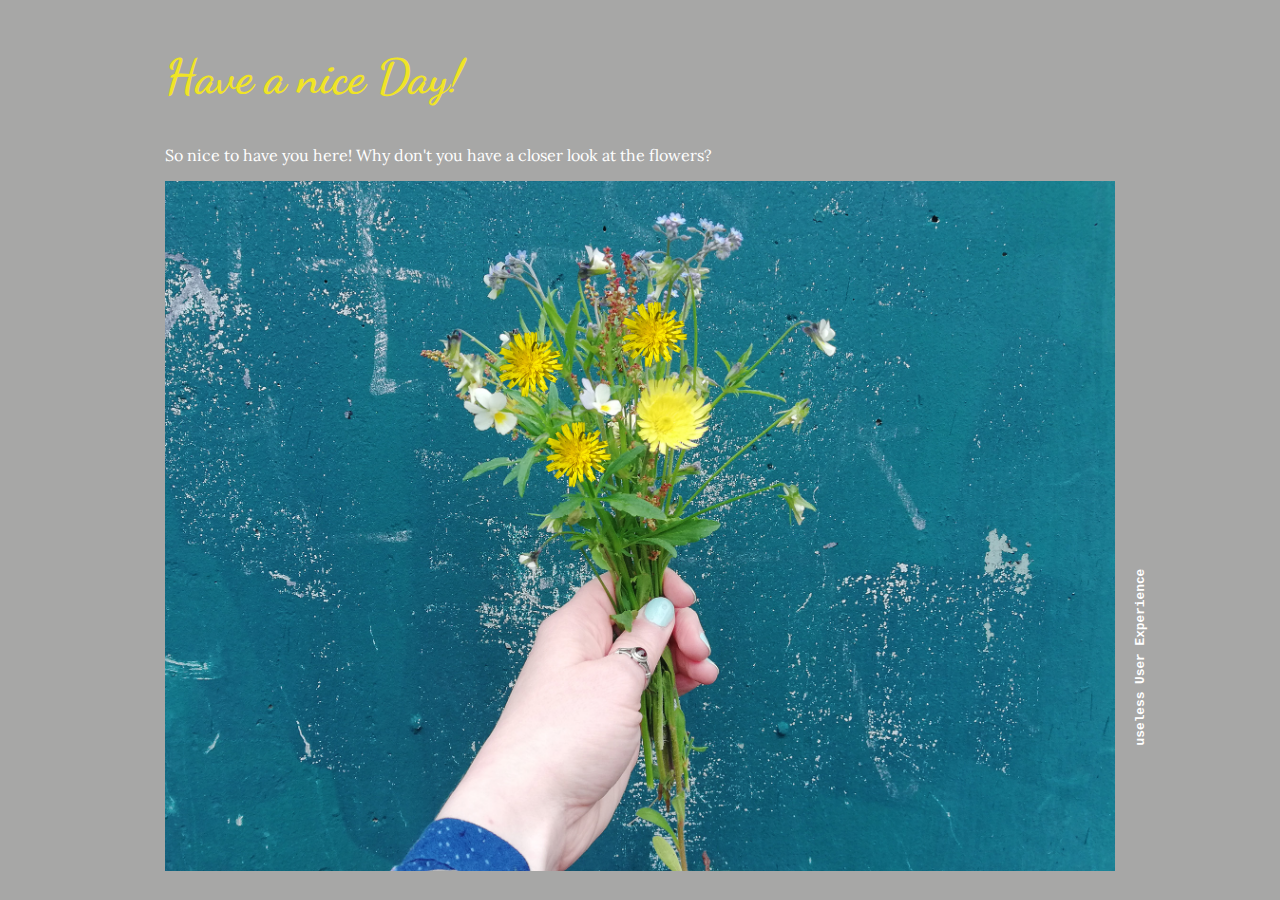
<file: index.html>
<!DOCTYPE html>
<html>
    
    <head>
        <meta charset="utf-8">
        <meta http-equiv="X-UA-Compatible" content="IE=edge">
        <title>useless UX</title>
        <meta name="viewport" content="width=device-width, initial-scale=1.0">                                                                    
        <link rel="stylesheet" href="style.css">
        <link rel="preconnect" href="https://fonts.gstatic.com">
<link href="https://fonts.googleapis.com/css2?family=Anton&family=Dancing+Script&family=Lobster&family=Lora&family=Roboto:wght@300&family=Slabo+27px&family=Source+Code+Pro&display=swap" rel="stylesheet"> 
        <link rel="icon" type="image/x-icon" href="favicon.ico"><link rel="icon” type="image/png” href="myicon.png">
    </head>
    
    <body style="background-color: #a7a7a6;">
    
   
  
    <div class="main" style="max-width: 950px;">  
        
        <h2 class="h2_01">Have a nice Day!</h2>
        
        <div class="text-box_01">
        <p class="one">So nice to have you here! Why don't you have a closer look at the flowers?</p>
        </div>    
    

 
        
            
        <div class="image-box_01">
        <div class="h1-rotate">    
        <h1>useless User Experience</h1>
        </div>     
        
        <div class="mobile">    
        <div class="link1_01">
            <a href="so-much-to-sea.html" title="So much to sea"><img src="images/yellow-flower.png" alt="So much to sea" style="width: 25%;"></a>
        </div> 
        
        <div class="link2_01">
            <a href="click-it.html" title="Click it!"><img src="images/yellow-flower.png" alt="Click it!" style="width: 25%;"></a>
        </div> 
            
        <div class="link3_01">      
        <a href="did-you-know.html" title="Did you know?"><img src="images/yellow-flower.png" alt="?" style="width: 25%;"></a>
        </div>     

        <img src="images/flowers_turqoise_web.jpg" alt="Flowers and a hand, including trhee yellow flowers as links">
        </div>
        
        <div class="wide1">
            
        <div class="link1_01">
            <a href="so-much-to-sea.html" title="So much to sea"><img src="images/yellow-flower.png" alt="So much to sea" style="width: 18%;"></a>
           
        </div> 
        
        <div class="link2_01">  
            <a href="click-it.html" title="Click it!"><img src="images/yellow-flower.png" alt="Click it!" style="width: 18%;"></a>    
        
        </div> 
            
        <div class="link3_01">      
            <a href="did-you-know.html" title="Did you know?"><img src="images/yellow-flower.png" alt="?" style="width: 18%;"></a>
        </div>    
            
            
        <img src="images/flowers_turqoise_horizontal_web.jpg"></div>    
        
        </div>      

    
        
    
        
 

        
        </div>  
        
      
        
    </body>
</html>
</file>
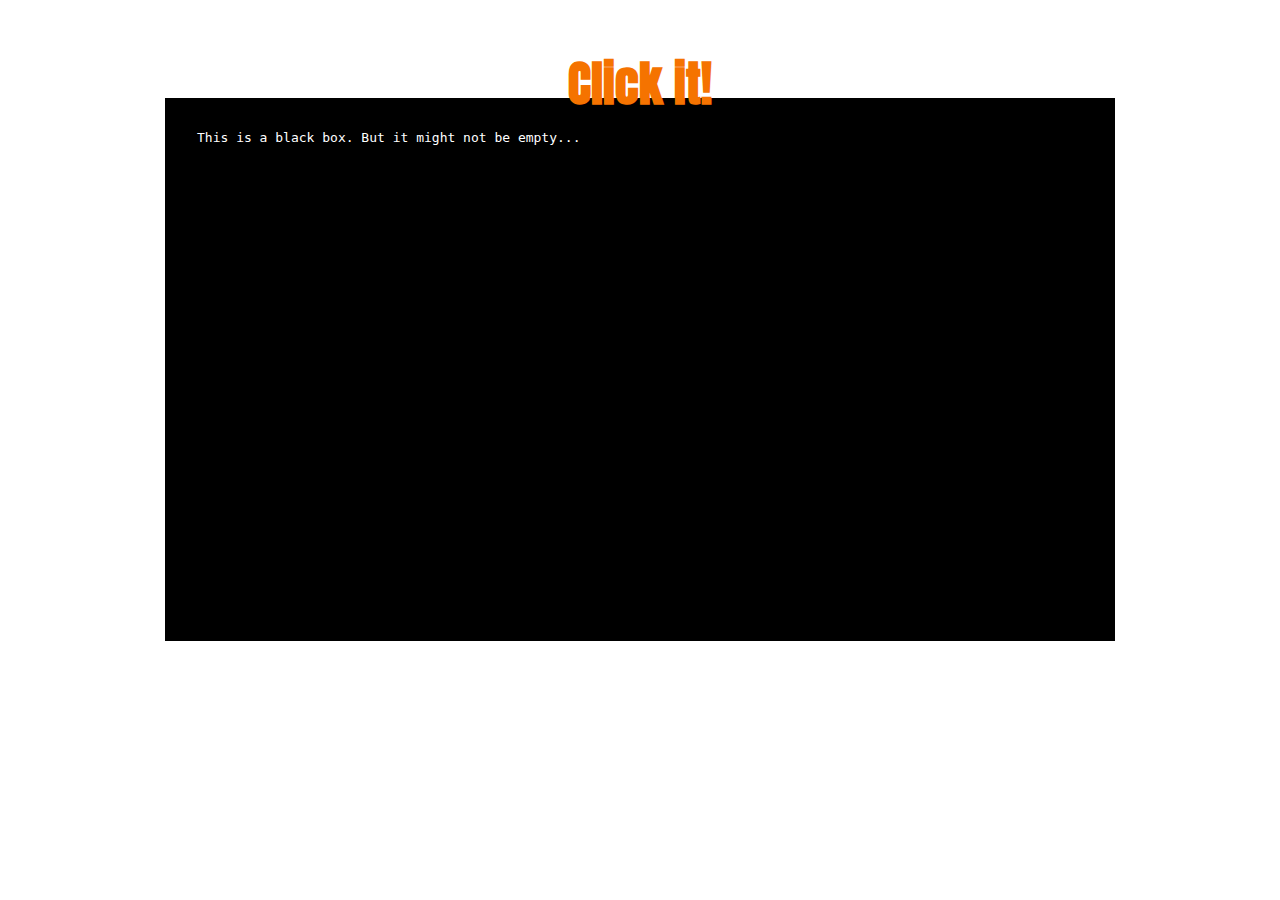
<file: click-it.html>
<!DOCTYPE html>
<html>
    
    <head>
        <meta charset="utf-8">
        <meta http-equiv="X-UA-Compatible" content="IE=edge">
        <title>useless UX</title>
        <meta name="viewport" content="width=device-width, initial-scale=1.0">                                                                    
        <link rel="stylesheet" href="style.css">
        <link rel="preconnect" href="https://fonts.gstatic.com">
<link href="https://fonts.googleapis.com/css2?family=Anton&family=Dancing+Script&family=Lobster&family=Lora&family=Roboto:wght@300&family=Slabo+27px&family=Source+Code+Pro&display=swap" rel="stylesheet"> 
        <link rel="icon" type="image/x-icon" href="favicon.ico"><link rel="icon” type="image/png” href="myicon.png">
    </head>
    
    
    <body>
        
        
        <div class="main" style="max-width: 950px;">    
           
    <div class="h2_03_box">     
        <h2 class="h2_03" style="padding:0;">Click it!</h2>
        </div>
            
        <div class="text-box_03">
        <p class="three">This is a black box. But it might not be empty...</p>    
            </div>    
            
        <div class="flex-container1">    
        
        <div class="flex-item1"><a class="orange" href="click-it.html">HOW</a></div> 
            
        <div class="flex-item1"><a class="black" href="index.html">Yellow flowers</a></div>   
            
         <div class="flex-item1"><a class="orange" href="click-it.html">ARE</a></div>     
            
       
            
        <div class="flex-item1"><a class="black" href="so-much-to-sea.html">So much to sea</a></div>
        
         <div class="flex-item1"><a class="orange" href="click-it.html">YOU</a></div>    
     
            
        <div class="flex-item1"><a class="black" href="did-you-know.html" alt="Did you know?">Did you know?</a></div> 
        
         <div class="flex-item1"><a class="orange" href="click-it.html">?</a></div>      
         
            
        <div class="flex-item1"><a class="black" href="some-windows.html" alt="Some windows">Some windows and stuff</a></div>   
                       
        
        
        <div class="flex-item1"><a class="orange" href="click-it.html" style="font-size: 4em;">☺</a></div>  
   
        
        </div>        
    
   
    </div>  

        
       
        
    </body>
</html>
</file>
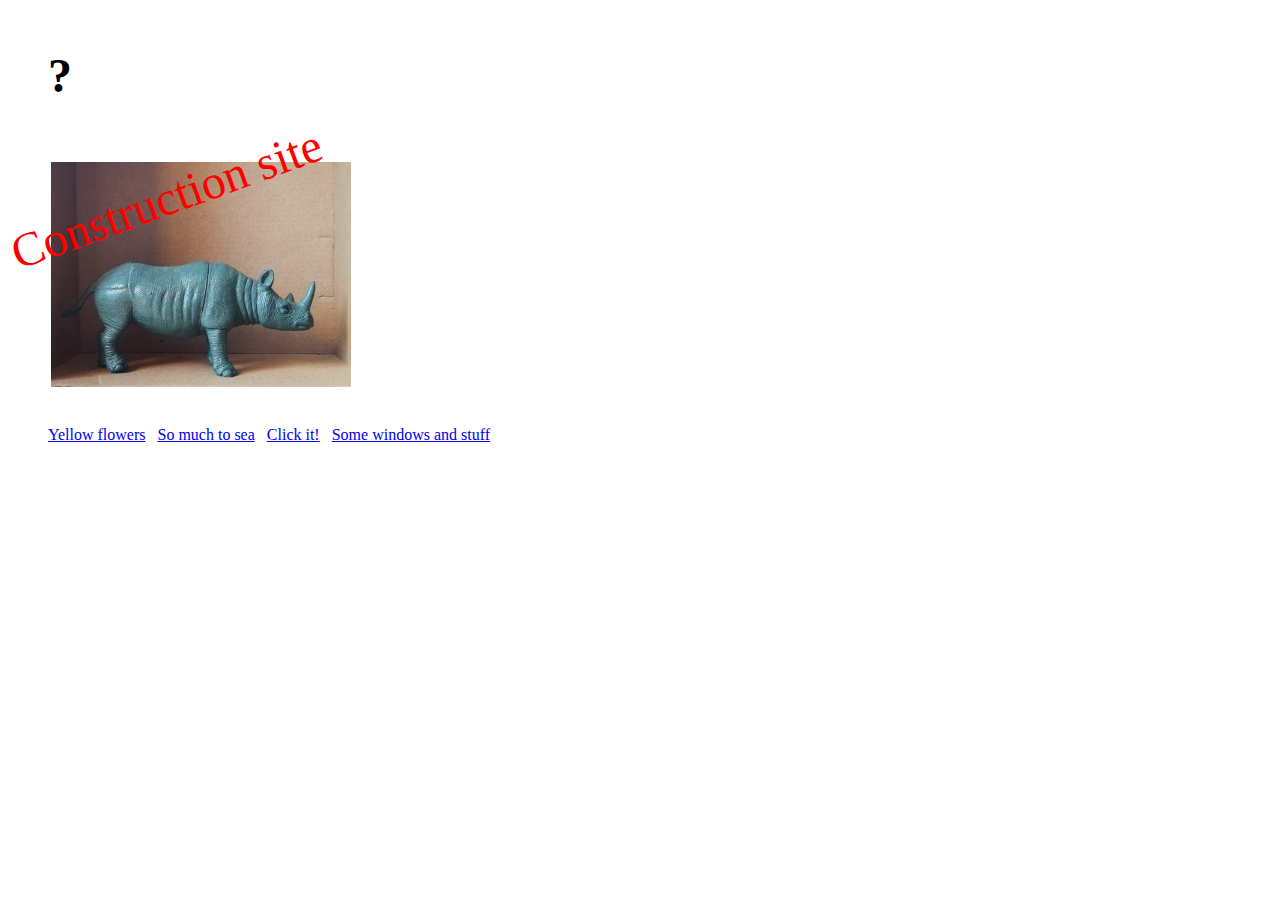
<file: did-you-know.html>
<!DOCTYPE html>
<html>
    
    <head>
        <meta charset="utf-8">
        <meta http-equiv="X-UA-Compatible" content="IE=edge">
        <title>useless UX</title>
        <meta name="viewport" content="width=device-width, initial-scale=1.0">                                                                    
        <link rel="stylesheet" href="style.css">
        <link rel="preconnect" href="https://fonts.gstatic.com">
<link href="https://fonts.googleapis.com/css2?family=Anton&family=Dancing+Script&family=Lobster&family=Lora&family=Roboto:wght@300&family=Slabo+27px&family=Source+Code+Pro&display=swap" rel="stylesheet"> 
        <link rel="icon" type="image/x-icon" href="favicon.ico"><link rel="icon” type="image/png” href="myicon.png">
    </head>
    
    
    <body>
        
        <div class="main">    
        
            
        <h2 class="h2_04">?</h2>
      
        <div class="image-box_04">  
        <img src="images/rhino_horizontal.jpg" alt="construction worker" style="max-width: 300px">
        
            
        
        <div class="text-box_04">
        <p class="four">Construction site</p>
        </div> 
            
         </div>     
            
         <nav>     
        <a style="padding-right: 0.5em;" href="index.html">Yellow flowers</a>    
        
        <a style="padding-right: 0.5em;" href="so-much-to-sea.html">So much to sea</a>
             
        <a style="padding-right: 0.5em;" href="click-it.html">Click it!</a>
            
        <a style="padding-right: 0.5em;" href="some-windows.html">Some windows and stuff</a>     
            </nav>
            
        </div>     
        
        
       
        
    </body>
</html>
</file>
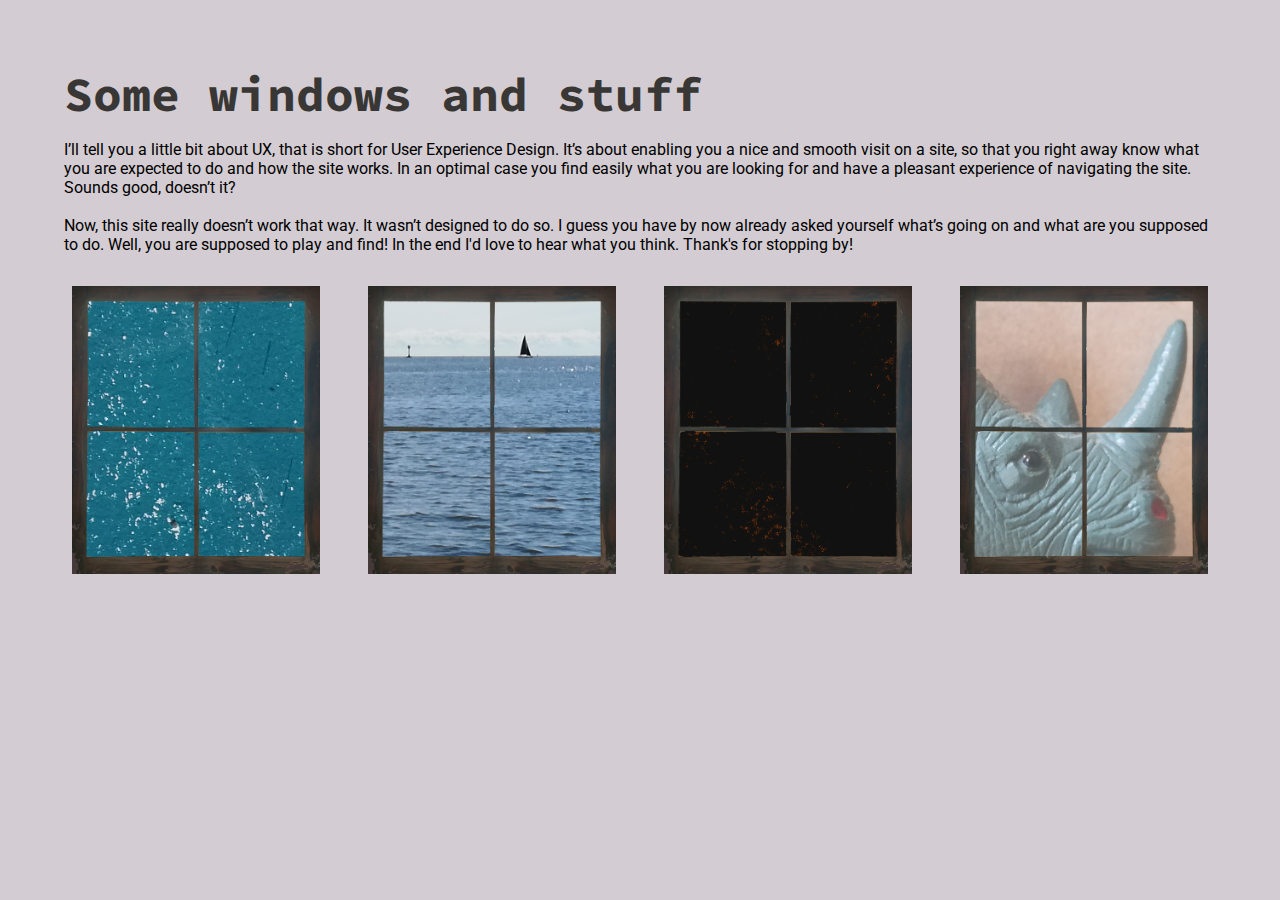
<file: some-windows.html>
<!DOCTYPE html>
<html>
    
    <head>
        <meta charset="utf-8">
        <meta http-equiv="X-UA-Compatible" content="IE=edge">
        <title>useless UX</title>
        <meta name="viewport" content="width=device-width, initial-scale=1.0">                                                                    
        <link rel="stylesheet" href="style.css">
        <link rel="preconnect" href="https://fonts.gstatic.com">
<link href="https://fonts.googleapis.com/css2?family=Anton&family=Dancing+Script&family=Lobster&family=Lora&family=Roboto:wght@300&family=Slabo+27px&family=Source+Code+Pro&display=swap" rel="stylesheet"> 
        <link rel="icon" type="image/x-icon" href="favicon.ico"><link rel="icon” type="image/png” href="myicon.png">
    </head>
    
    
    <body style="background-color: #d3ccd2;">
        
        
        <div class="main">    
        
            
         <div class="h2_box_05">
        <h2 class="h2_05">Some windows and stuff</h2>
        </div>    
        
        <div class="text-box_05">
        <p class="five">I’ll tell you a little bit about UX, that is short for User Experience Design. It’s about enabling you a nice and smooth visit on a site, so that you right away know what you are expected to do and how the site works. In an optimal case you find easily what you are looking for and have a pleasant experience of navigating the site. Sounds good, doesn’t it?
            <br><br>
        Now, this site really doesn’t work that way. It wasn’t designed to do so. I guess you have by now already asked yourself what’s going on and what are you supposed to do. Well, you are supposed to play and find! In the end I'd love to hear what you think. Thank's for stopping by!</p> 

        </div>

        
            
        <div class="flex-container2">    
             
        <div class="flex-item2"><a href="index.html" title="Yellow flowers"><img src="images/window_01.jpg" alt="Yellow flowers"></a></div>     
            
        <div class="flex-item2"><a href="so-much-to-sea.html" title="So much to sea"><img src="images/window_02.jpg"></a></div>
        
        <div class="flex-item2"><a href="click-it.html" title="Click it!"><img src="images/window_03.jpg"></a></div> 
            
        <div class="flex-item2"><a href="did-you-know.html" title="Did you know?"><img src="images/window_04.jpg"></a></div>   
             
        
        </div>                         
   
    </div>      
        
       
    </body>
</html>
</file>
<file: style.css>
body{background-color:white;
    margin: 0; 
    padding: 0;
     }

img {
    width: 100%;
    border: 0;
}

nav {
    margin: 0;
    padding: 0;
}

.main {
    margin: 3rem auto;
    padding: 0 3rem;
    max-width: 1200px;
}


h1 {
    font-family: courier;
    color: #fff;
    font-size: 0.8em;
    
}



/*  01 index page*/



.h2_01{
    font-family: 'Dancing Script', cursive;
    color: #f0e426; 
}

p.one {
    font-family: 'Lora', serif;
    color: #fff;
}

.text-box_01{
    padding: 1rem 0;
}


.image-box_01 {
    position: relative;
    max-height: 600px;
}

.h1-rotate{
    position: absolute;
    bottom:18%;
    right: -12%;
    transform: rotate(270deg);  
    border: 0;
    
}


/*  02 so much to sea*/

.h2_02{
    font-family: 'Lobster', cursive;
    color: #070e66;
    padding: 1rem 0;
    margin: 0;
}

p.two {
    font-family: 'Slabo 27px', serif;
    color: #070e66;
}

.text-box_02{
    padding: 1rem 0;
}

.image-box_02 {
    position: relative;
    margin: auto;
    padding: 0.2em;
}


/*  03 click it!*/

.h2_03{
    font-family: 'Anton', sans-serif;
    color: #f57300;
}

.h2_03_box{
    width: 100%;
    text-align: center;
    margin-bottom: -1.4em;
}

.text-box_03{
    background-color: #000;
    padding: 2rem;
}

p.three {
    font-family: monospace;
    color: #fff;
}

.flex-container1 {
    display: flex;
    flex-wrap: wrap;
    background-color: #000;
    padding: 1rem 1.2rem;
    text-align: center;
}


.flex-item1 {
    background-color: black;
    padding: 2em;
    width: 20%;
    margin: 0 auto;
    font-family: 'Anton', sans-serif;
}


/*  04 Did you know?*/

.h2_04{
    
}


.image-box_04 {
    position: relative;
    margin: 2rem auto;
    padding: 0.2em;
    border: none;
}

.text-box_04 {
    position: absolute;
    top: 5%;
    left: -2.8em;
    transform: rotate(340deg); 
    border: none;
}


p.four {
    color: red;
    font-size: 3em;
    
}

/*  05 some windows*/

.h2_05{
    font-family: 'Source Code Pro', monospace;
    color: #393735;
    padding: 1rem;
}

.text-box_05{
    padding: 0 1rem 1rem 1rem;    
}

p.five{
   font-family: 'Roboto', sans-serif;
}

.flex-container2 {
    display: flex;
    padding: 1rem 0;
    flex-direction: row;
}


.flex-item2 {
    padding: 0 2%;
    margin: 0 auto;
}



a.orange:link {
    color: black;
    text-decoration: none;
    font-size: 3em;
}

a.orange:visited {
    color: black;
    text-decoration: none;

}

a.orange:hover {
    color: #f57300;
    text-decoration: none;

}

a.orange:active {
    color: black;
    text-decoration: none;

}


a.black:link {
    color: black;
    text-decoration: underline;
    font-size: 1.5em;
}

a.black:visited {
    color: black;

}

a.black:hover {
    color: #fff;

}

a.black:active {
    color: black;

}




@media only screen and (max-width: 420px) { 
    
    .mobile {
        display: block;
    }    
    
    .wide1 {
        display: none;
    }
    
    h2 {
    font-size: 180%;
    margin: 0;
    padding: 0 0 0.5em 0;     
}
    
    p {
    font-size: 0.9em;
    margin: 0;
    padding: 0;    
    }
    
    .link1_01 {
    position: absolute;
    top: 25%;
    left: 30%;
}

    .link2_01 {
    position: absolute;
    top: 28%;
    left: 48%;
}

    .link3_01 {
    position: absolute;
    top: 45%;
    left: 46%;
}
    
    .flex-container2 {
    flex-direction: column;
}    
    
    .flex-item2 {
    max-width: 200px;  
    padding-bottom: 5%;    
    }
    
    .h2_03_box{
    margin-bottom: -1em;
}
    
}

@media only screen and (min-width: 421px) 
{
    
    .mobile {
        display: none;
    }    
    
    .wide1 {
        display: block;
    }
    
    h2 {
    font-size: 300%;
    margin: 0;
    padding: 0 0 0.5em 0;     
}
    
    p {
    font-size: 1em;
    margin: 0;
    padding: 0 ;    
    }

    
    .link1_01 {
    position: absolute;
    top: 25%;
    left: 35%;
}

    .link2_01 {
    position: absolute;
    top: 20%;
    left: 48%;
}

    .link3_01 {
    position: absolute;
    top: 40%;
    left: 40%;
}
    
    
}

@media only screen and (max-width: 700px) {

     .float-left {
        float: none;
    }
    
    .float-right {
        float: none;
    } 
  
    
    
}


@media only screen and (min-width: 701px) {

    .float-left {
        float: left;
        width: 30%;
        margin-right: 5%;
    }
    
    .float-right {
        float: right;
        width: 65%;
    }
    
}
    



/* slide show */


.slider-wrap{
	max-width:720px;
  	width: auto;
  	height: auto;
	position:relative;

}

.slideshow {
  position: absolute;
  width: 100%;
 top: 0rem;
  left: 0px;
  z-index: 0;
}
.slideshow li span {
  width: 100%;
  position: absolute;
  top: 0px;
  left: 0px;
  color: transparent;
  opacity: 0;
  z-index: 0;
  -webkit-backface-visibility: hidden;
  backface-visibility: hidden;
  -webkit-animation: image 24s linear infinite;
  animation: image 24s linear infinite;
}
@keyframes image {
  0% {
    opacity: 0;
    -webkit-animation-timing-function: ease-in;
    animation-timing-function: ease-in;
  }
  8% {
    opacity: 1;
    -webkit-animation-timing-function: ease-out;
    animation-timing-function: ease-out;
  }
  20% {
    opacity: 1;
  }
  28% {
    opacity: 0;
  }
  100% {
    opacity: 0;
  }
}
@-webkit-keyframes image {
  0% {
    opacity: 0;
    -webkit-animation-timing-function: ease-in;
    animation-timing-function: ease-in;
  }
  8% {
    opacity: 1;
    -webkit-animation-timing-function: ease-out;
    animation-timing-function: ease-out;
  }
 20% {
    opacity: 1;
  }
  28% {
    opacity: 0;
  }
  100% {
    opacity: 0;
  }
}

.slideshow li {
	margin:0;
	padding:0;
  list-style: none;
  -webkit-animation-delay: 24s;
  animation-delay: 24s;
}
.slideshow li:nth-child(1) span {}
.slideshow li:nth-child(2) span {
  -webkit-animation-delay: 6s;
  animation-delay: 6s;
}
.slideshow li:nth-child(3) span {
  -webkit-animation-delay: 12s;
  animation-delay: 12s;
}
.slideshow li:nth-child(4) span {
  -webkit-animation-delay: 18s;
  animation-delay: 18s;
}
ul.slideshow {
	margin:0;
}
</file>
